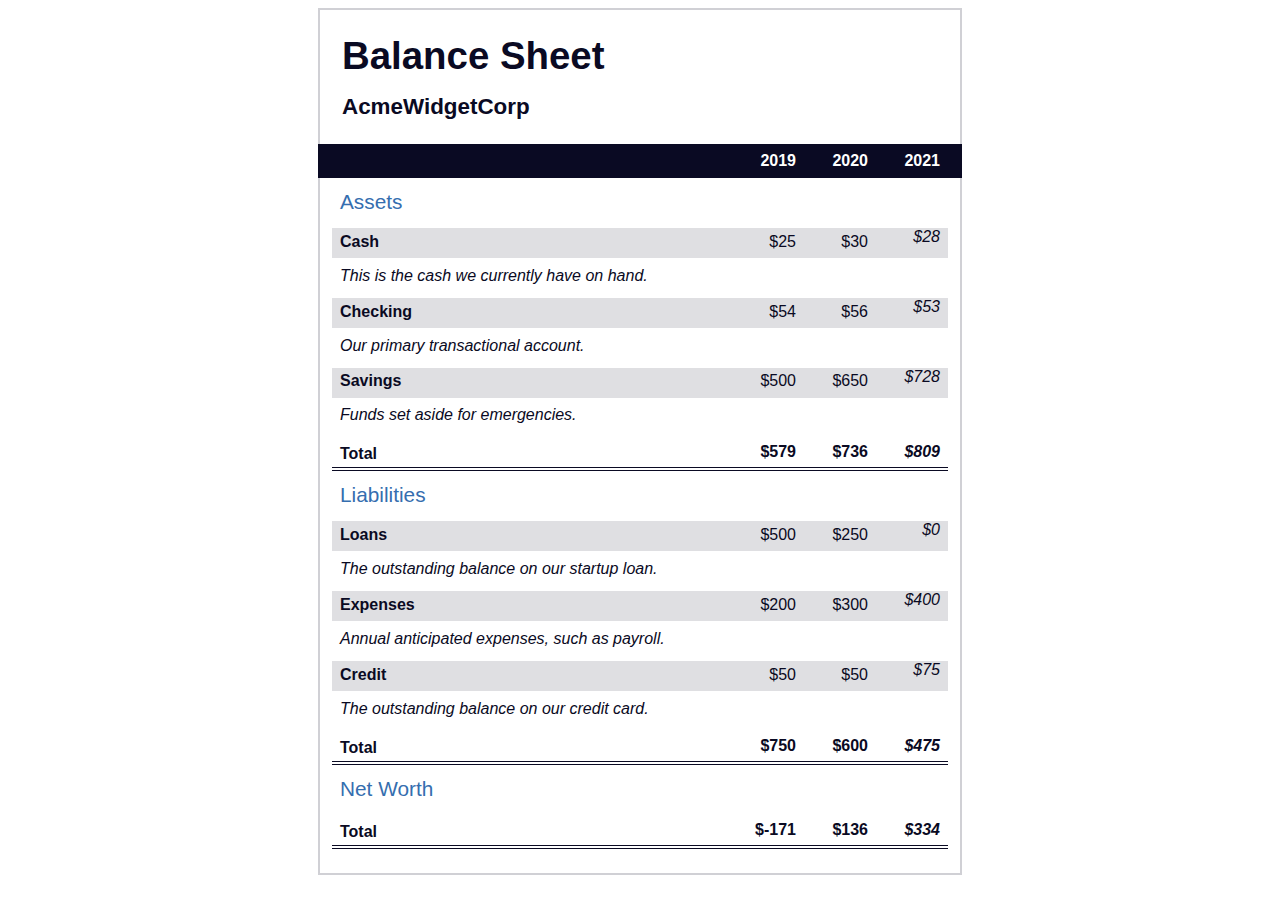
<file: Balance-Sheet/index.html>
<!DOCTYPE html>
<html lang="en">
  <head>
    <meta charset="UTF-8">
    <meta name="viewport" content="width=device-width, initial-scale=1.0">
    <title>Balance Sheet</title>
    <link rel="stylesheet" href="./styles.css">
  </head>
  <body>
    <main>
      <section>
        <h1>
          <span class="flex">
            <span>AcmeWidgetCorp</span>
            <span>Balance Sheet</span>
          </span>
        </h1>
        <div id="years" aria-hidden="true">
          <span class="year">2019</span>
          <span class="year">2020</span>
          <span class="year">2021</span>
        </div>
        <div class="table-wrap">
          <table>
            <caption>Assets</caption>
            <thead>
              <tr>
                <td></td>
                <th><span class="sr-only year">2019</span></th>
                <th><span class="sr-only year">2020</span></th>
                <th class="current"><span class="sr-only year">2021</span></th>
              </tr>
            </thead>
            <tbody>
              <tr class="data">
                <th>Cash <span class="description">This is the cash we currently have on hand.</span></th>
                <td>$25</td>
                <td>$30</td>
                <td class="current">$28</td>
              </tr>
              <tr class="data">
                <th>Checking <span class="description">Our primary transactional account.</span></th>
                <td>$54</td>
                <td>$56</td>
                <td class="current">$53</td>
              </tr>
              <tr class="data">
                <th>Savings <span class="description">Funds set aside for emergencies.</span></th>
                <td>$500</td>
                <td>$650</td>
                <td class="current">$728</td>
              </tr>
              <tr class="total">
                <th>Total <span class="sr-only">Assets</span></th>
                <td>$579</td>
                <td>$736</td>
                <td class="current">$809</td>
              </tr>
            </tbody>
          </table>
          <table>
            <caption>Liabilities</caption>
            <thead>
              <tr>
              <td></td>
              <th><span class="sr-only">2019</span></th>
              <th><span class="sr-only">2020</span></th>
              <th><span class="sr-only">2021</span></th>
              </tr>
            </thead>
            <tbody>
              <tr class="data">
                <th>Loans <span class="description">The outstanding balance on our startup loan.</span></th>
                <td>$500</td>
                <td>$250</td>
                <td class="current">$0</td>
              </tr>
              <tr class="data">
                <th>Expenses <span class="description">Annual anticipated expenses, such as payroll.</span></th>
                <td>$200</td>
                <td>$300</td>
                <td class="current">$400</td>
              </tr>
              <tr class="data">
                <th>Credit <span class="description">The outstanding balance on our credit card.</span></th>
                <td>$50</td>
                <td>$50</td>
                <td class="current">$75</td>
              </tr>
              <tr class="total">
                <th>Total <span class="sr-only">Liabilities</span></th>
                <td>$750</td>
                <td>$600</td>
                <td class="current">$475</td>
              </tr>
            </tbody>
          </table>
          <table>
            <caption>Net Worth</caption>
            <thead>
              <tr>
              <td></td>
              <th><span class="sr-only">2019</span></th>
              <th><span class="sr-only">2020</span></th>
              <th><span class="sr-only">2021</span></th>
              </tr>
            </thead>
            <tbody>
              <tr class="total">
                <th>Total <span class="sr-only">Net Worth</span></th>
                <td>$-171</td>
                <td>$136</td>
                <td class="current">$334</td>
              </tr>
            </tbody>
          </table>
        </div>
      </section>
    </main>
  </body>
</html>
</file>
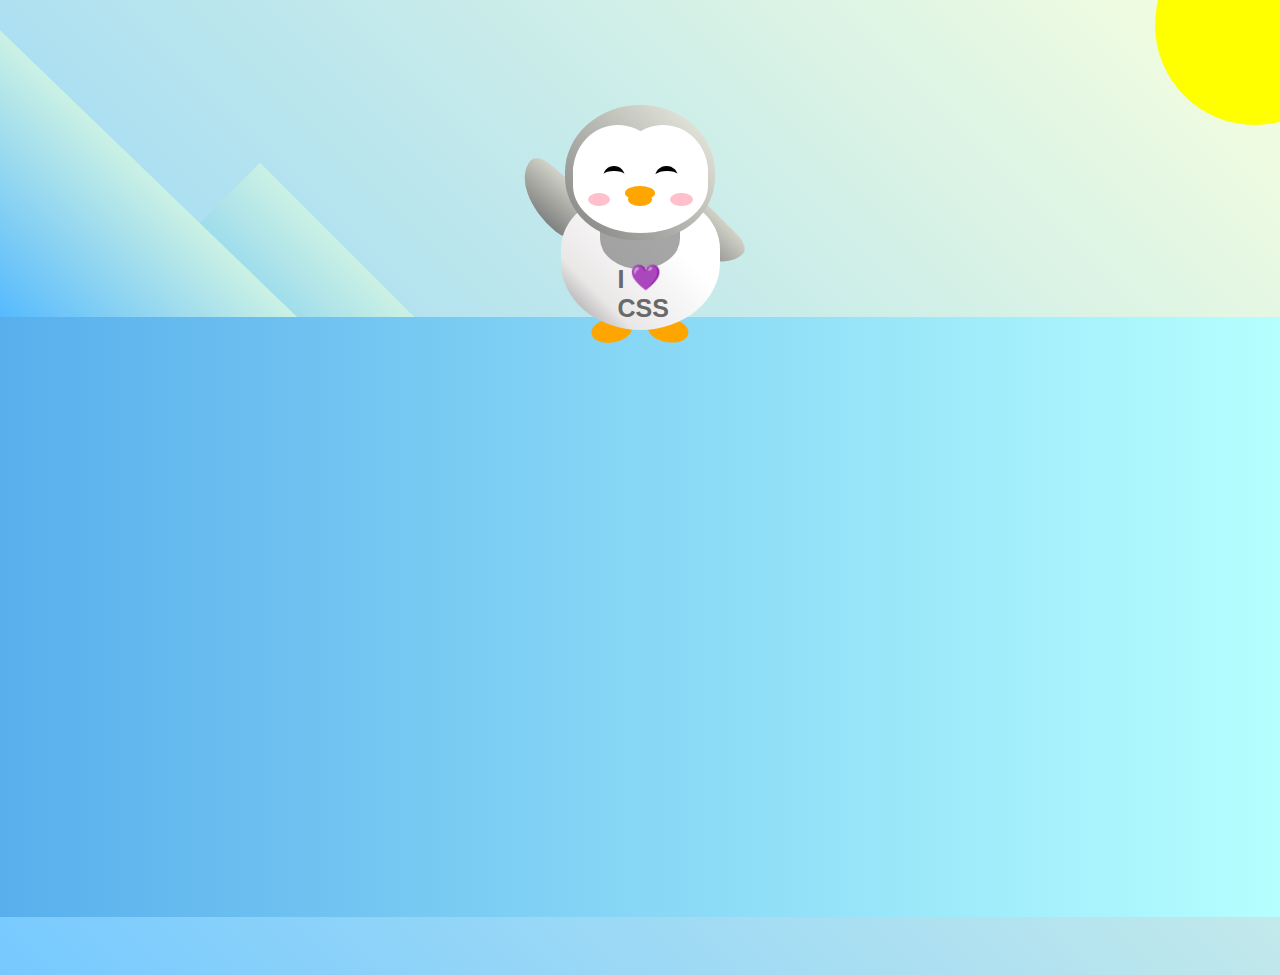
<file: Building-A-Penguin/index.html>
<!DOCTYPE html>
<html lang="en">
  <head>
    <meta charset="UTF-8" />
    <link rel="stylesheet" href="./styles.css" />
    <title>Penguin</title>
    <meta name="viewport" content="width=device-width, initial-scale=1.0" />
  </head>

  <body>
    <div class="left-mountain"></div>
    <div class="back-mountain"></div>
    <div class="sun"></div>
    <div class="penguin">
      <div class="penguin-head">
        <div class="face left"></div>
        <div class="face right"></div>
        <div class="chin"></div>
        <div class="eye left">
          <div class="eye-lid"></div>
        </div>
        <div class="eye right">
          <div class="eye-lid"></div>
        </div>
        <div class="blush left"></div>
        <div class="blush right"></div>
        <div class="beak top"></div>
        <div class="beak bottom"></div>
      </div>
      <div class="shirt">
        <div>💜</div>
        <p>I CSS</p>
      </div> 
      <div class="penguin-body">
        <div class="arm left"></div>
        <div class="arm right"></div>
        <div class="foot left"></div>
        <div class="foot right"></div>
      </div>
    </div>

    <div class="ground"></div>
  </body>
</html>
</file>
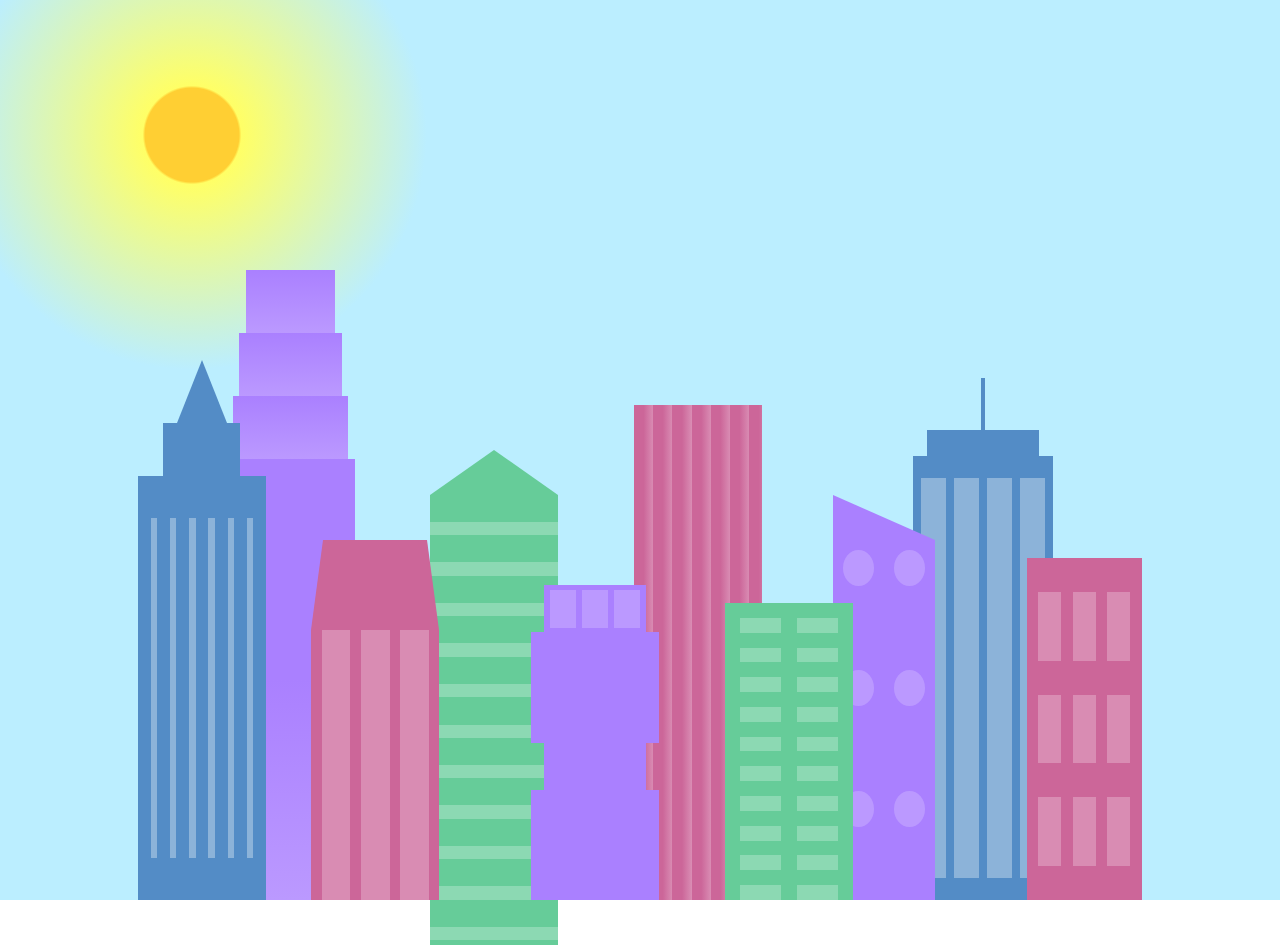
<file: City-Skyline/index.html>
<!DOCTYPE html>
<html lang="en">    
  <head>
    <meta charset="UTF-8">
    <title>City Skyline</title>
    <link href="styles.css" rel="stylesheet" />   
  </head>

  <body>
    <div class="background-buildings sky">
      <div></div>
      <div></div>
      <div class="bb1 building-wrap">
        <div class="bb1a bb1-window"></div>
        <div class="bb1b bb1-window"></div>
        <div class="bb1c bb1-window"></div>
        <div class="bb1d"></div>
      </div>
      <div class="bb2">
        <div class="bb2a"></div>
        <div class="bb2b"></div>
      </div>
      <div class="bb3"></div>
      <div></div>
      <div class="bb4 building-wrap">
        <div class="bb4a"></div>
        <div class="bb4b"></div>
        <div class="bb4c window-wrap">
          <div class="bb4-window"></div>
          <div class="bb4-window"></div>
          <div class="bb4-window"></div>
          <div class="bb4-window"></div>
        </div>
      </div>
      <div></div>
      <div></div>
    </div>

    <div class="foreground-buildings">
      <div></div>
      <div></div>
      <div class="fb1 building-wrap">
        <div class="fb1a"></div>
        <div class="fb1b"></div>
        <div class="fb1c"></div>
      </div>
      <div class="fb2">
        <div class="fb2a"></div>
        <div class="fb2b window-wrap">
          <div class="fb2-window"></div>
          <div class="fb2-window"></div>
          <div class="fb2-window"></div>
        </div>
      </div>
      <div></div>
      <div class="fb3 building-wrap">
        <div class="fb3a window-wrap">
          <div class="fb3-window"></div>
          <div class="fb3-window"></div>
          <div class="fb3-window"></div>
        </div>
        <div class="fb3b"></div>
        <div class="fb3a"></div>
        <div class="fb3b"></div>
      </div>
      <div class="fb4">
        <div class="fb4a"></div>
        <div class="fb4b">
          <div class="fb4-window"></div>
          <div class="fb4-window"></div>
          <div class="fb4-window"></div>
          <div class="fb4-window"></div>
          <div class="fb4-window"></div>
          <div class="fb4-window"></div>
        </div>
      </div>
      <div class="fb5"></div>
      <div class="fb6"></div>
      <div></div>
      <div></div>
    </div>
  </body>
</html>
</file>
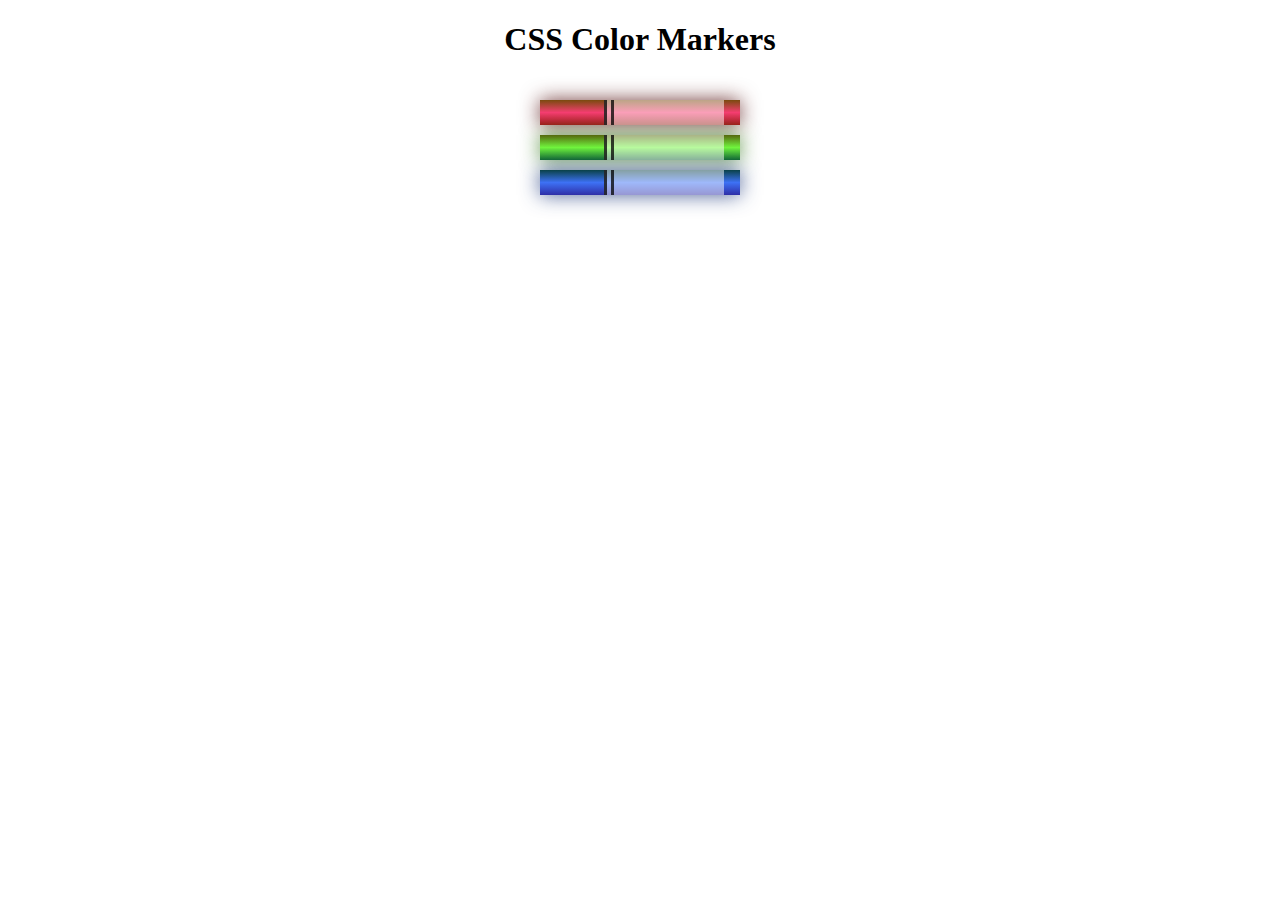
<file: CSS-Color-Markers/index.html>
<!DOCTYPE html>
<html lang="en">
  <head>
    <meta charset="utf-8">
    <meta name="viewport" content="width=device-width, initial-scale=1.0">
    <title>Colored Markers</title>
    <link rel="stylesheet" href="styles.css">
  </head>
  <body>
    <h1>CSS Color Markers</h1>
    <div class="container">
      <div class="marker red">
        <div class="cap"></div>
        <div class="sleeve"></div>
      </div>
      <div class="marker green">
        <div class="cap"></div>
        <div class="sleeve"></div>
      </div>
      <div class="marker blue">
        <div class="cap"></div>
        <div class="sleeve"></div>
      </div>
    </div>
  </body>
</html>
</file>
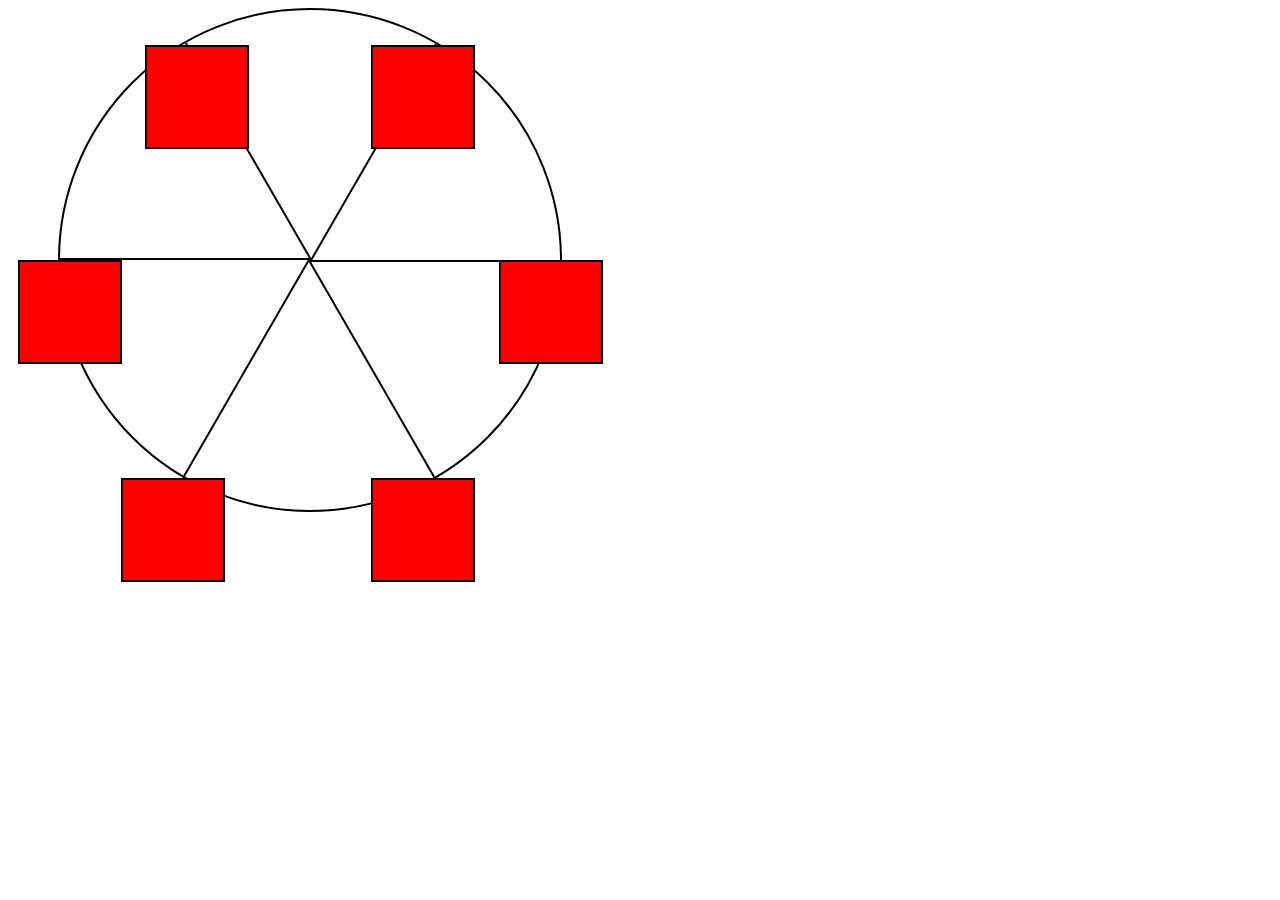
<file: Ferris-Wheel/index.html>
<!DOCTYPE html>
<html lang="en">
  <head>
    <meta charset="UTF-8">
    <title>Ferris Wheel</title>
    <link rel="stylesheet" href="./styles.css">
  </head>
  <body>
    <div class="wheel">
      <span class="line"></span>
      <span class="line"></span>
      <span class="line"></span>
      <span class="line"></span>
      <span class="line"></span>
      <span class="line"></span>

      <div class="cabin"></div>
      <div class="cabin"></div>
      <div class="cabin"></div>
      <div class="cabin"></div>
      <div class="cabin"></div>
      <div class="cabin"></div>
    </div>
  </body>
</html>
</file>
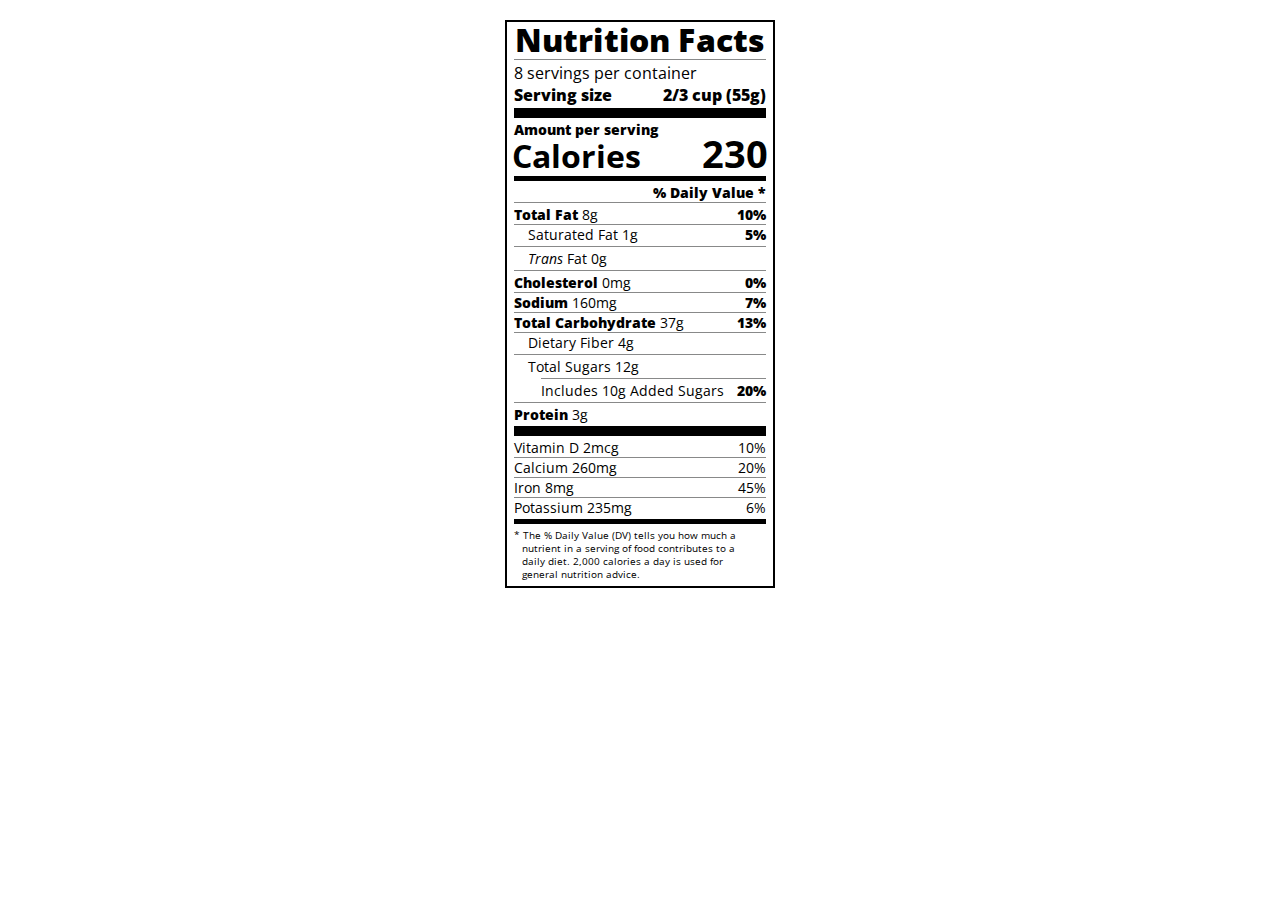
<file: Nutrition-Label/index.html>
<!DOCTYPE html>
<html lang="en">
  <head>
    <meta charset="UTF-8">
    <title>Nutrition Label</title>
    <link href="https://fonts.googleapis.com/css?family=Open+Sans:400,700,800" rel="stylesheet">
    <link href="./styles.css" rel="stylesheet">
  </head>
  <body>
    <div class="label">
      <header>
        <h1 class="bold">Nutrition Facts</h1>
        <div class="divider"></div>
        <p>8 servings per container</p>
        <p class="bold">Serving size <span class="right">2/3 cup (55g)</span></p>
      </header>
      <div class="divider lg"></div>
      <div class="calories-info">
        <p class="bold sm-text">Amount per serving</p>
        <h1>Calories <span class="right">230</span></h1>
      </div>
      <div class="divider md"></div>
      <div class="daily-value sm-text">
        <p class="right bold no-divider">% Daily Value *</p>
        <div class="divider"></div>
        <p><span class="bold">Total Fat</span> 8g <span class="bold right">10%</span></p>
        <p class="indent no-divider">Saturated Fat 1g <span class="bold right">5%</span></p>
        <div class="divider"></div>
        <p class="indent no-divider"><i>Trans</i> Fat 0g</p>
        <div class="divider"></div>
        <p><span class="bold">Cholesterol</span> 0mg <span class="right bold">0%</span></p>
        <p><span class="bold">Sodium</span> 160mg <span class="right bold">7%</span></p>
        <p><span class="bold">Total Carbohydrate</span> 37g <span class="right bold">13%</span></p>
        <p class="indent no-divider">Dietary Fiber 4g</p>
        <div class="divider"></div>
        <p class="indent no-divider">Total Sugars 12g</p>
        <div class="divider dbl-indent"></div>
        <p class="dbl-indent no-divider">Includes 10g Added Sugars <span class="right bold">20%</span>
        <div class="divider"></div>
        <p class="no-divider"><span class="bold">Protein</span> 3g</p>
        <div class="divider lg"></div>
        <p>Vitamin D 2mcg <span class="right">10%</span></p>
        <p>Calcium 260mg <span class="right">20%</span></p>
        <p>Iron 8mg <span class="right">45%</span></p>
        <p class="no-divider">Potassium 235mg <span class="right">6%</span></p>
      </div>
      <div class="divider md"></div>
      <p class="note">* The % Daily Value (DV) tells you how much a nutrient in a serving of food contributes to a daily diet. 2,000 calories a day is used for general nutrition advice.</p>
    </div>
  </body>
</html>
</file>
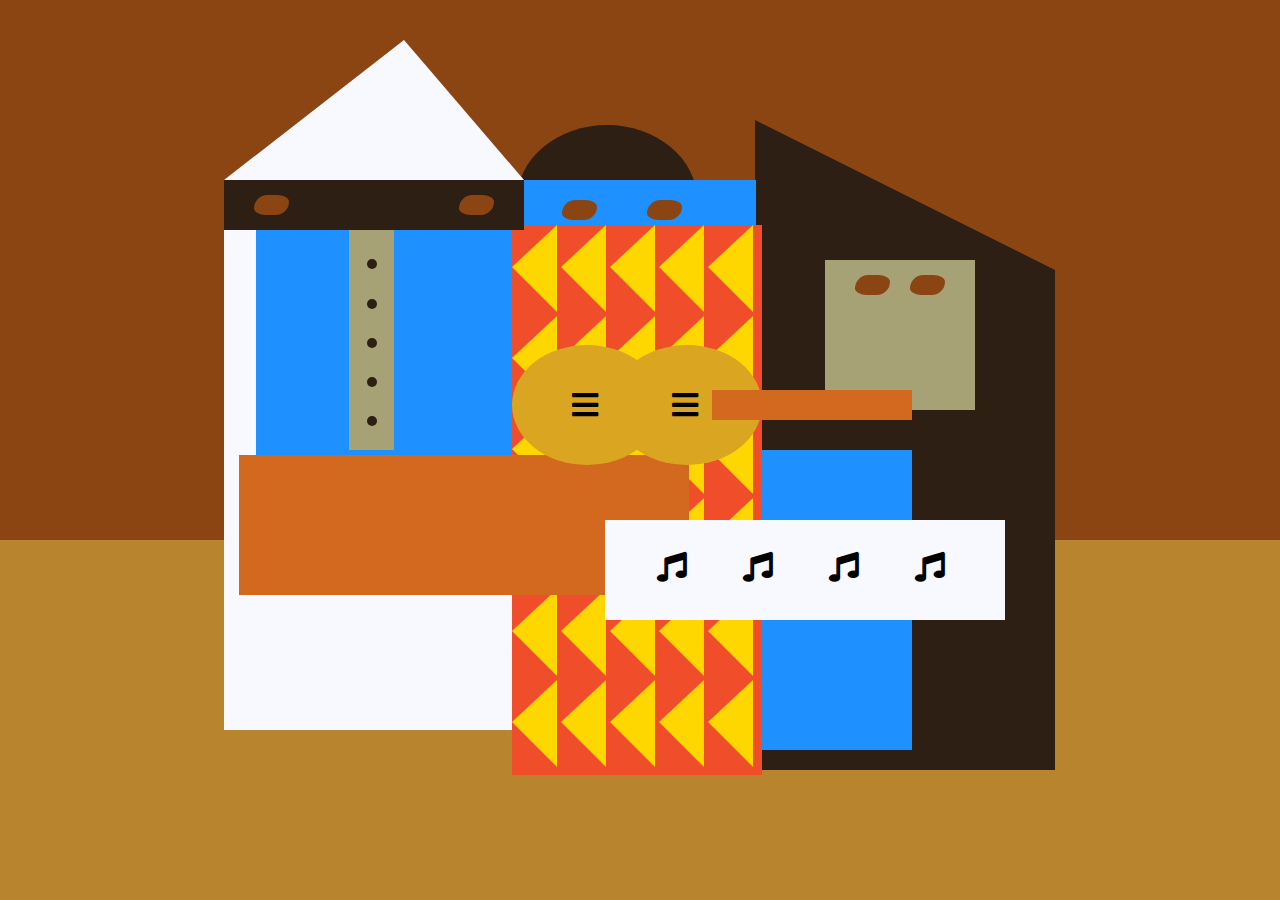
<file: Picasso-Painting/index.html>
<!DOCTYPE html>
<html lang="en">
  <head>
    <meta charset="utf-8">
    <title>Picasso Painting</title>
    <link rel="stylesheet" href="./styles.css" />
    <link rel="stylesheet" href="https://use.fontawesome.com/releases/v5.8.2/css/all.css">
  </head>
  <body>
    <div id="back-wall"></div>
    <div class="characters">
      <div id="offwhite-character">
        <div id="white-hat"></div>
        <div id="black-mask">
          <div class="eyes left"></div>
          <div class="eyes right"></div>
        </div>
        <div id="gray-instrument">
          <div class="black-dot"></div>
          <div class="black-dot"></div>
          <div class="black-dot"></div>
          <div class="black-dot"></div>
          <div class="black-dot"></div>
        </div>
        <div id="tan-table"></div>
      </div>
      <div id="black-character">
        <div id="black-hat"></div>
        <div id="gray-mask">
          <div class="eyes left"></div>
          <div class="eyes right"></div>
        </div>
        <div id="white-paper">
          <i class="fas fa-music"></i>
          <i class="fas fa-music"></i>
          <i class="fas fa-music"></i>
          <i class="fas fa-music"></i>
        </div>
      </div>
      <div class="blue" id="blue-left"></div>
      <div class="blue" id="blue-right"></div>
      <div id="orange-character">
        <div id="black-round-hat"></div>
        <div id="eyes-div">
          <div class="eyes left"></div>
          <div class="eyes right"></div>
        </div>
        <div id="triangles">
          <div class="triangle"></div>
          <div class="triangle"></div>
          <div class="triangle"></div>
          <div class="triangle"></div>
          <div class="triangle"></div>
          <div class="triangle"></div>
          <div class="triangle"></div>
          <div class="triangle"></div>
          <div class="triangle"></div>
          <div class="triangle"></div>
          <div class="triangle"></div>
          <div class="triangle"></div>
          <div class="triangle"></div>
          <div class="triangle"></div>
          <div class="triangle"></div>
          <div class="triangle"></div>
          <div class="triangle"></div>
          <div class="triangle"></div>
          <div class="triangle"></div>
          <div class="triangle"></div>
          <div class="triangle"></div>
          <div class="triangle"></div>
          <div class="triangle"></div>
          <div class="triangle"></div>
          <div class="triangle"></div>
          <div class="triangle"></div>
          <div class="triangle"></div>
          <div class="triangle"></div>
          <div class="triangle"></div>
          <div class="triangle"></div>
        </div>
        <div id="guitar">
          <div class="guitar" id="guitar-left">
            <i class="fas fa-bars"></i>
          </div>
          <div class="guitar" id="guitar-right">
            <i class="fas fa-bars"></i>
          </div>
          <div id="guitar-neck"></div>
        </div>
      </div>
    </div>
  </body>
</html>
</file>
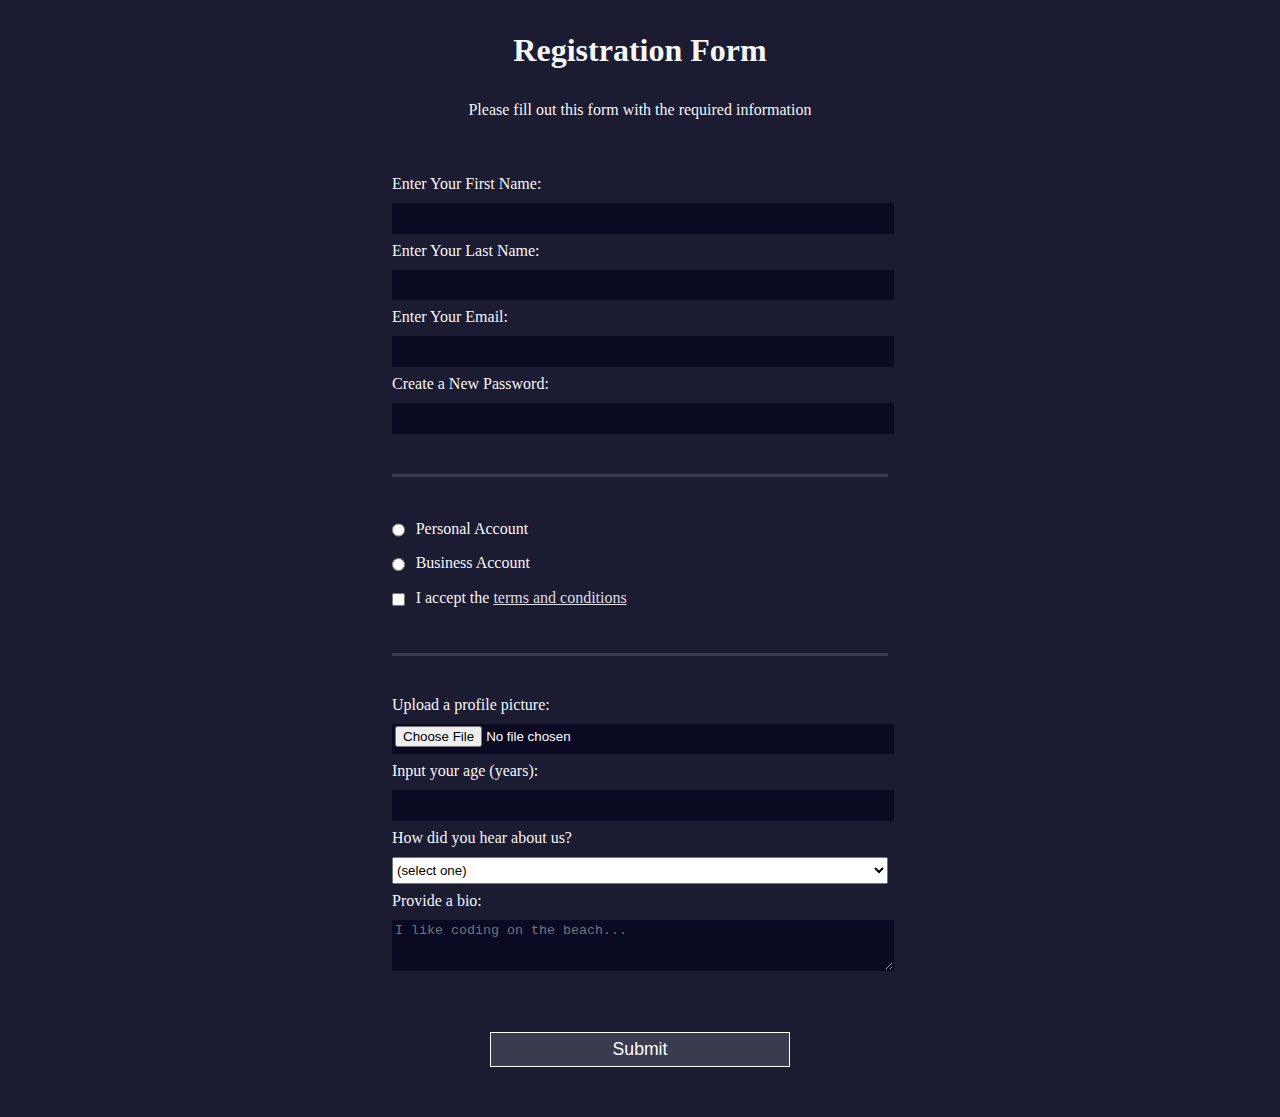
<file: Registration-Form/index.html>
<!DOCTYPE html>
<html lang="en">
  <head>
    <meta charset="UTF-8">
    <title>Registration Form</title>
    <link rel="stylesheet" href="styles.css" />
  </head>
  <body>
    <h1>Registration Form</h1>
    <p>Please fill out this form with the required information</p>
    <form method="post" action='https://register-demo.freecodecamp.org'>
      <fieldset>
        <label for="first-name">Enter Your First Name: <input id="first-name" name="first-name" type="text" required /></label>
        <label for="last-name">Enter Your Last Name: <input id="last-name" name="last-name" type="text" required /></label>
        <label for="email">Enter Your Email: <input id="email" name="email" type="email" required /></label>
        <label for="new-password">Create a New Password: <input id="new-password" name="new-password" type="password" pattern="[a-z0-5]{8,}" required /></label>
      </fieldset>
      <fieldset>
        <label for="personal-account"><input id="personal-account" type="radio" name="account-type" class="inline" /> Personal Account</label>
        <label for="business-account"><input id="business-account" type="radio" name="account-type" class="inline" /> Business Account</label>
        <label for="terms-and-conditions" name="terms-and-conditions">
          <input id="terms-and-conditions" type="checkbox" required name="terms-and-conditions" class="inline" /> I accept the <a href="https://www.freecodecamp.org/news/terms-of-service/">terms and conditions</a>
        </label>
      </fieldset>
      <fieldset>
        <label for="profile-picture">Upload a profile picture: <input id="profile-picture" type="file" name="file" /></label>
        <label for="age">Input your age (years): <input id="age" type="number" name="age" min="13" max="120" /></label>
        <label for="referrer">How did you hear about us?
          <select id="referrer" name="referrer">
            <option value="">(select one)</option>
            <option value="1">freeCodeCamp News</option>
            <option value="2">freeCodeCamp YouTube Channel</option>
            <option value="3">freeCodeCamp Forum</option>
            <option value="4">Other</option>
          </select>
        </label>
        <label for="bio">Provide a bio:
          <textarea id="bio" name="bio" rows="3" cols="30" placeholder="I like coding on the beach..."></textarea>
        </label>
      </fieldset>
      <input type="submit" value="Submit" />
    </form>
  </body>
</html>
</file>
<file: Balance-Sheet/styles.css>
span[class~="sr-only"] {
  border: 0 !important;
  clip: rect(1px, 1px, 1px, 1px) !important;
  clip-path: inset(50%) !important;
  -webkit-clip-path: inset(50%) !important;
  height: 1px !important;
  width: 1px !important;
  position: absolute !important;
  overflow: hidden !important;
  white-space: nowrap !important;
  padding: 0 !important;
  margin: -1px !important;
}

html {
  box-sizing: border-box;
}

body {
  font-family: sans-serif;
  color: #0a0a23;
}

h1 {
  max-width: 37.25rem;
  margin: 0 auto;
  padding: 1.5rem 1.25rem;
}

h1 .flex {
  display: flex;
  flex-direction: column-reverse;
  gap: 1rem;
}

h1 .flex span:first-of-type {
  font-size: 0.7em;
}

h1 .flex span:last-of-type {
  font-size: 1.2em;
}

section {
  max-width: 40rem;
  margin: 0 auto;
  border: 2px solid #d0d0d5;
}

#years {
  display: flex;
  justify-content: flex-end;
  position: sticky;
  top: 0;
  background: #0a0a23;
  color: #fff;
  z-index: 999;
  padding: 0.5rem calc(1.25rem + 2px) 0.5rem 0;
  margin: 0 -2px;
}

#years span[class] {
  font-weight: bold;
  width: 4.5rem;
  text-align: right;
}

.table-wrap {
  padding: 0 0.75rem 1.5rem 0.75rem;
}

table {
  border-collapse: collapse;
  border: 0;
  width: 100%;
  position: relative;
  margin-top: 3rem;
}

table caption {
  color: #356eaf;
  font-size: 1.3em;
  font-weight: normal;
  position: absolute;
  top: -2.25rem;
  left: 0.5rem;
}

tbody td {
  width: 100vw;
  min-width: 4rem;
  max-width: 4rem;
}

tbody th {
  width: calc(100% - 12rem);
}

tr[class="total"] {
  border-bottom: 4px double #0a0a23;
  font-weight: bold;
}

tr[class="total"] th {
  text-align: left;
  padding: 0.5rem 0 0.25rem 0.5rem;
}

tr.total td {
  text-align: right;
  padding: 0 0.25rem;
}

tr.total td:nth-of-type(3) {
  padding-right: 0.5rem;
}

tr.total:hover {
  background-color: #99c9ff;
}

td.current {
  font-style: italic;
}

tr.data {
  background-image: linear-gradient(to bottom, #dfdfe2 1.845rem, white 1.845rem);
}

tr.data th {
  text-align: left;
  padding-top: 0.3rem;
  padding-left: 0.5rem;
}

tr.data th .description {
  display: block;
  font-weight: normal;
  font-style: italic;
  padding: 1rem 0 0.75rem;
  margin-right: -13.5rem;
}

tr.data td {
  vertical-align: top;
  padding: 0.3rem 0.25rem 0;
  text-align: right;
}

tr.data td:last-of-type{
  padding:0 0.5rem 0 0;
}
</file>
<file: Building-A-Penguin/styles.css>
:root {
  --penguin-face: white;
  --penguin-picorna: orange;
  --penguin-skin: gray;
}

body {
  background: linear-gradient(45deg, rgb(118, 201, 255), rgb(247, 255, 222));
  margin: 0;
  padding: 0;
  width: 100%;
  height: 100vh;
  overflow: hidden;
}

.left-mountain {
  width: 300px;
  height: 300px;
  background: linear-gradient(rgb(203, 241, 228), rgb(80, 183, 255));
  position: absolute;
  transform: skew(0deg, 44deg);
  z-index: 2;
  margin-top: 100px;
}

.back-mountain {
  width: 300px;
  height: 300px;
  background: linear-gradient(rgb(203, 241, 228), rgb(47, 170, 255));
  position: absolute;
  z-index: 1;
  transform: rotate(45deg);
  left: 110px;
  top: 225px;
}

.sun {
  width: 200px;
  height: 200px;
  background-color: yellow;
  position: absolute;
  border-radius: 50%;
  top: -75px;
  right: -75px;
}

.penguin {
  width: 300px;
  height: 300px;
  margin: auto;
  margin-top: 75px;
  z-index: 4;
  position: relative;
  transition: transform 1s ease-in-out 0ms;
}

.penguin * {
  position: absolute;
}

.penguin:active {
  transform: scale(1.5);
  cursor: not-allowed;
}

.penguin-head {
  width: 50%;
  height: 45%;
  background: linear-gradient(
    45deg,
    var(--penguin-skin),
    rgb(239, 240, 228)
  );
  border-radius: 70% 70% 65% 65%;
  top: 10%;
  left: 25%;
  z-index: 1;
}

.face {
  width: 60%;
  height: 70%;
  background-color: var(--penguin-face);
  border-radius: 70% 70% 60% 60%;
  top: 15%;
}

.face.left {
  left: 5%;
}

.face.right {
  right: 5%;
}

.chin {
  width: 90%;
  height: 70%;
  background-color: var(--penguin-face);
  top: 25%;
  left: 5%;
  border-radius: 70% 70% 100% 100%;
}

.eye {
  width: 15%;
  height: 17%;
  background-color: black;
  top: 45%;
  border-radius: 50%;
}

.eye.left {
  left: 25%;
}

.eye.right {
  right: 25%;
}

.eye-lid {
  width: 150%;
  height: 100%;
  background-color: var(--penguin-face);
  top: 25%;
  left: -23%;
  border-radius: 50%;
}

.blush {
  width: 15%;
  height: 10%;
  background-color: pink;
  top: 65%;
  border-radius: 50%;
}

.blush.left {
  left: 15%;
}

.blush.right {
  right: 15%;
}

.beak {
  height: 10%;
  background-color: var(--penguin-picorna);
  border-radius: 50%;
}

.beak.top {
  width: 20%;
  top: 60%;
  left: 40%;
}

.beak.bottom {
  width: 16%;
  top: 65%;
  left: 42%;
}

.shirt {
  font: bold 25px Helvetica, sans-serif;
  top: 165px;
  left: 127.5px;
  z-index: 1;
  color: #6a6969;
}

.shirt div {
  font-weight:  initial;
  top: 22.5px;
  left: 12px;
}

.penguin-body {
  width: 53%;
  height: 45%;
  background: linear-gradient(
    45deg,
    rgb(134, 133, 133) 0%,
    rgb(234, 231, 231) 25%,
    white 67%
  );
  border-radius: 80% 80% 100% 100%;
  top: 40%;
  left: 23.5%;
}

.penguin-body::before {
  content: "";
  position: absolute;
  width: 50%;
  height: 45%;
  background-color: var(--penguin-skin);
  top: 10%;
  left: 25%;
  border-radius: 0% 0% 100% 100%;
  opacity: 70%;
}

.arm {
  width: 30%;
  height: 60%;
  background: linear-gradient(
    90deg,
    var(--penguin-skin),
    rgb(209, 210, 199)
  );
  border-radius: 30% 30% 30% 120%;
  z-index: -1;
}

.arm.left {
  top: 35%;
  left: 5%;
  transform-origin: top left; 
  transform: rotate(130deg) scaleX(-1);
  animation: 3s linear infinite wave;
}

.arm.right {
  top: 0%;
  right: -5%;
  transform: rotate(-45deg);
}

@keyframes wave {
  10% {
    transform: rotate(110deg) scaleX(-1);
  }
  20% {
    transform: rotate(130deg) scaleX(-1);
  }
  30% {
    transform: rotate(110deg) scaleX(-1);
  }
  40% {
    transform: rotate(130deg) scaleX(-1);
  }
}

.foot {
  width:  15%;
  height: 30%;
  background-color: var(--penguin-picorna);
  top: 85%;
  border-radius: 50%;
  z-index: -1;
}

.foot.left {
  left: 25%;
  transform: rotate(80deg);
}

.foot.right {
  right: 25%;
  transform: rotate(-80deg);
}

.ground {
  width: 100vw;
  height: 400px;
  background: linear-gradient(90deg, rgb(88, 175, 236), rgb(182, 255, 255));
  z-index: 3;
  position: absolute;
  margin-top: -58px;
  height: calc(100vh - 300px);
}
</file>
<file: City-Skyline/styles.css>
:root {
  --building-color1: #aa80ff;
  --building-color2: #66cc99;
  --building-color3: #cc6699;
  --building-color4: #538cc6;
  --window-color1: #bb99ff;
  --window-color2: #8cd9b3;
  --window-color3: #d98cb3;
  --window-color4: #8cb3d9;
}

* {
  box-sizing: border-box;
}

body {
  height: 100vh;
  margin: 0;
  overflow: hidden;
}

.background-buildings, .foreground-buildings {
  width: 100%;
  height: 100%;
  display: flex;
  align-items: flex-end;
  justify-content: space-evenly;
  position: absolute;
  top: 0;
}

.building-wrap {
  display: flex;
  flex-direction: column;
  align-items: center;
}

.window-wrap {
  display: flex;
  align-items: center;
  justify-content: space-evenly;
}

.sky {
  background: radial-gradient(
      closest-corner circle at 15% 15%,
      #ffcf33,
      #ffcf33 20%,
      #ffff66 21%,
      #bbeeff 100%
    );
}

/* BACKGROUND BUILDINGS - "bb" stands for "background building" */
.bb1 {
  width: 10%;
  height: 70%;
}

.bb1a {
  width: 70%;
}
  
.bb1b {
  width: 80%;
}
  
.bb1c {
  width: 90%;
}

.bb1d {
  width: 100%;
  height: 70%;
  background: linear-gradient(
      var(--building-color1) 50%,
      var(--window-color1)
    );
}

.bb1-window {
  height: 10%;
  background: linear-gradient(
      var(--building-color1),
      var(--window-color1)
    );
}

.bb2 {
  width: 10%;
  height: 50%;
}

.bb2a {
  border-bottom: 5vh solid var(--building-color2);
  border-left: 5vw solid transparent;
  border-right: 5vw solid transparent;
}

.bb2b {
  width: 100%;
  height: 100%;
  background: repeating-linear-gradient(
      var(--building-color2),
      var(--building-color2) 6%,
      var(--window-color2) 6%,
      var(--window-color2) 9%
    );
}

.bb3 {
  width: 10%;
  height: 55%;
  background: repeating-linear-gradient(
      90deg,
      var(--building-color3),
      var(--building-color3),
      var(--window-color3) 15%
    );
}

.bb4 {
  width: 11%;
  height: 58%;
}

.bb4a {
  width: 3%;
  height: 10%;
  background-color: var(--building-color4);
}

.bb4b {
  width: 80%;
  height: 5%;
  background-color: var(--building-color4);
}
  
.bb4c {
  width: 100%;
  height: 85%;
  background-color: var(--building-color4);
}

.bb4-window {
  width: 18%;
  height: 90%;
  background-color: var(--window-color4);
}

/* FOREGROUND BUILDINGS - "fb" stands for "foreground building" */
.fb1 {
  width: 10%;
  height: 60%;
}

.fb1a {
  border-bottom: 7vh solid var(--building-color4);
  border-left: 2vw solid transparent;
  border-right: 2vw solid transparent;
}

.fb1b {
  width: 60%;
  height: 10%;
  background-color: var(--building-color4);
}
  
.fb1c {
  width: 100%;
  height: 80%;
  background: repeating-linear-gradient(
      90deg,
      var(--building-color4),
      var(--building-color4) 10%,
      transparent 10%,
      transparent 15%
    ),
    repeating-linear-gradient(
      var(--building-color4),
      var(--building-color4) 10%,
      var(--window-color4) 10%,
      var(--window-color4) 90%
    );
}

.fb2 {
  width: 10%;
  height: 40%;
}

.fb2a {
  width: 100%;
  border-bottom: 10vh solid var(--building-color3);
  border-left: 1vw solid transparent;
  border-right: 1vw solid transparent;
}

.fb2b {
  width: 100%;
  height: 75%;
  background-color: var(--building-color3);
}

.fb2-window {
  width: 22%;
  height: 100%;
  background-color: var(--window-color3);
}

.fb3 {
  width: 10%;
  height: 35%;
}
  
.fb3a {
  width: 80%;
  height: 15%;
  background-color: var(--building-color1);
}
  
.fb3b {
  width: 100%;
  height: 35%;
  background-color: var(--building-color1);
}

.fb3-window {
  width: 25%;
  height: 80%;
  background-color: var(--window-color1);
}

.fb4 {
  width: 8%;
  height: 45%;
  position: relative;
  left: 10%;
}

.fb4a {
  border-top: 5vh solid transparent;
  border-left: 8vw solid var(--building-color1);
}

.fb4b {
  width: 100%;
  height: 89%;
  background-color: var(--building-color1);
  display: flex;
  flex-wrap: wrap;
}

.fb4-window {
  width: 30%;
  height: 10%;
  border-radius: 50%;
  background-color: var(--window-color1);
  margin: 10%;
}

.fb5 {
  width: 10%;
  height: 33%;
  position: relative;
  right: 10%;
  background: repeating-linear-gradient(
      var(--building-color2),
      var(--building-color2) 5%,
      transparent 5%,
      transparent 10%
    ),
    repeating-linear-gradient(
      90deg,
      var(--building-color2),
      var(--building-color2) 12%,
      var(--window-color2) 12%,
      var(--window-color2) 44%
    );
}

.fb6 {
  width: 9%;
  height: 38%;
  background: repeating-linear-gradient(
      90deg,
      var(--building-color3),
      var(--building-color3) 10%,
      transparent 10%,
      transparent 30%
    ),
    repeating-linear-gradient(
      var(--building-color3),
      var(--building-color3) 10%,
      var(--window-color3) 10%,
      var(--window-color3) 30%
    );
}

@media (max-width: 1000px) {
  :root {
    --building-color1: #000;
    --building-color2: #000;
    --building-color3: #000;
    --building-color4: #000;
    --window-color1: #777;
    --window-color2: #777;
    --window-color3: #777;
    --window-color4: #777;
  }
  .sky {
    background: radial-gradient(
        closest-corner circle at 15% 15%,
        #ccc,
        #ccc 20%,
        #445 21%,
        #223 100%
      );
  }
}
</file>
<file: CSS-Color-Markers/styles.css>
h1 {
  text-align: center;
}

.container {
  background-color: rgb(255, 255, 255);
  padding: 10px 0;
}

.marker {
  width: 200px;
  height: 25px;
  margin: 10px auto;
}

.cap {
  width: 60px;
  height: 25px;
}

.sleeve {
  width: 110px;
  height: 25px;
  background-color: rgba(255, 255, 255, 0.5);
  border-left: 10px double rgba(0, 0, 0, 0.75);
}

.cap, .sleeve {
  display: inline-block;
}

.red {
  background: linear-gradient(rgb(122, 74, 14), rgb(245, 62, 113), rgb(162, 27, 27));
  box-shadow: 0 0 20px 0 rgba(83, 14, 14, 0.8);
}

.green {
  background: linear-gradient(#55680D, #71F53E, #116C31);
  box-shadow: 0 0 20px 0 #3B7E20CC;
}

.blue {
  background: linear-gradient(hsl(186, 76%, 16%), hsl(223, 90%, 60%), hsl(240, 56%, 42%));
  box-shadow: 0 0 20px 0 hsla(223, 59%, 31%, 0.8);
}
</file>
<file: Ferris-Wheel/styles.css>
.wheel {
  border: 2px solid black;
  border-radius: 50%;
  margin-left: 50px;
  position: absolute;
  height: 55vw;
  width: 55vw;
  max-width: 500px;
  max-height: 500px;
  animation-name: wheel;
  animation-duration: 10s;
  animation-iteration-count: infinite;
  animation-timing-function: linear;
}

.line {
  background-color: black;
  width: 50%;
  height: 2px;
  position: absolute;
  top: 50%;
  left: 50%;
  transform-origin: 0% 0%;
}

.line:nth-of-type(2) {
  transform: rotate(60deg);
}
.line:nth-of-type(3) {
  transform: rotate(120deg);
}
.line:nth-of-type(4) {
  transform: rotate(180deg);
}
.line:nth-of-type(5) {
  transform: rotate(240deg);
}
.line:nth-of-type(6) {
  transform: rotate(300deg);
}

.cabin {
  background-color: red;
  width: 20%;
  height: 20%;
  position: absolute;
  border: 2px solid;
  transform-origin: 50% 0%;
  animation: cabins 10s ease-in-out infinite;
}

.cabin:nth-of-type(1) {
  right: -8.5%;
  top: 50%;
}
.cabin:nth-of-type(2) {
  right: 17%;
  top: 93.5%;
}
.cabin:nth-of-type(3) {
  right: 67%;
  top: 93.5%;
}
.cabin:nth-of-type(4) {
  left: -8.5%;
  top: 50%;
}
.cabin:nth-of-type(5) {
  left: 17%;
  top: 7%;
}
.cabin:nth-of-type(6) {
  right: 17%;
  top: 7%;
}

@keyframes wheel {
   0% {
     transform: rotate(0deg);
   }
   100% {
     transform: rotate(360deg);
   }
}

@keyframes cabins {
  0% {
    transform: rotate(0deg);
  }
  25% {
    background-color: yellow;
  }
  50% {
    background-color: purple;
  }
  75% {
    background-color: yellow;
  }
  100% {
    transform: rotate(-360deg);
  }
}
</file>
<file: Nutrition-Label/styles.css>
* {
  box-sizing: border-box;
}

html {
  font-size: 16px;
}

body {
  font-family: 'Open Sans', sans-serif;
}

.label {
  border: 2px solid black;
  width: 270px;
  margin: 20px auto;
  padding: 0 7px;
}

header h1 {
  text-align: center;
  margin: -4px 0;
  letter-spacing: 0.15px
}

p {
  margin: 0;
}

.divider {
  border-bottom: 1px solid #888989;
  margin: 2px 0;
  clear: right;
}

.bold {
  font-weight: 800;
}

.right {
  float: right;
}

.lg {
  height: 10px;
}

.lg, .md {
  background-color: black;
  border: 0;
}

.md {
  height: 5px;
}

.sm-text {
  font-size: 0.85rem;
}

.calories-info h1 {
  margin: -5px -2px;
  overflow: hidden;
}

.calories-info span {
  font-size: 1.2em;
  margin-top: -7px;
}

.indent {
  margin-left: 1em;
}

.dbl-indent {
  margin-left: 2em;
}

.daily-value p:not(.no-divider) {
  border-bottom: 1px solid #888989;
}

.note {
  font-size: 0.6rem;
  margin: 5px 0;
  padding: 0 8px;
  text-indent:-8px;
}
</file>
<file: Picasso-Painting/styles.css>
body {
  background-color: rgb(184, 132, 46);
}

#back-wall {
  background-color: #8B4513;
  width: 100%;
  height: 60%;
  position: absolute;
  top: 0;
  left: 0;
  z-index: -1;
}

#offwhite-character {
  width: 300px;
  height: 550px;
  background-color: GhostWhite;
  position: absolute;
  top: 20%;
  left: 17.5%;
}

#white-hat {
  width: 0;
  height: 0;
  border-style: solid;
  border-width: 0 120px 140px 180px;
  border-top-color: transparent;
  border-right-color: transparent;
  border-bottom-color: GhostWhite;
  border-left-color: transparent;
  position: absolute;
  top: -140px;
  left: 0;
}

#black-mask {
  width: 100%;
  height: 50px;
  background-color: rgb(45, 31, 19);
  position: absolute;
  top: 0;
  left: 0;
  z-index: 1;
}

#gray-instrument {
  width: 15%;
  height: 40%;
  background-color: rgb(167, 162, 117);
  position: absolute;
  top: 50px;
  left: 125px;
  z-index: 1;
}

.black-dot {
  width: 10px;
  height: 10px;
  background-color: rgb(45, 31, 19);
  border-radius: 50%;
  display: block;
  margin: auto;
  margin-top: 65%;
}

#tan-table {
  width: 450px;
  height: 140px;
  background-color: #D2691E;
  position: absolute;
  top: 275px;
  left: 15px;
  z-index: 1;
}

#black-character {
  width: 300px;
  height: 500px;
  background-color: rgb(45, 31, 19);
  position: absolute;
  top: 30%;
  left: 59%;
}

#black-hat {
  width: 0;
  height: 0;
  border-style: solid;
  border-width: 150px 0 0 300px;
  border-top-color: transparent;
  border-right-color: transparent;
  border-bottom-color: transparent;
  border-left-color: rgb(45, 31, 19);
  position: absolute;
  top: -150px;
  left: 0;
}

#gray-mask {
  width: 150px;
  height: 150px;
  background-color: rgb(167, 162, 117);
  position: absolute;
  top: -10px;
  left: 70px;
}

#white-paper {
  width: 400px;
  height: 100px;
  background-color: GhostWhite;
  position: absolute;
  top: 250px;
  left: -150px;
  z-index: 1;
}

.fa-music {
  display: inline-block;
  margin-top: 8%;
  margin-left: 13%;
}

.blue {
  background-color: #1E90FF;
}

#blue-left {
  width: 500px;
  height: 300px;
  position: absolute;
  top: 20%;
  left: 20%;
}

#blue-right {
  width: 400px;
  height: 300px;
  position: absolute;
  top: 50%;
  left: 40%;
}

#orange-character {
  width: 250px;
  height: 550px;
  background-color: rgb(240, 78, 42);
  position: absolute;
  top: 25%;
  left: 40%;
}

#black-round-hat {
  width: 180px;
  height: 150px;
  background-color: rgb(45, 31, 19);
  border-radius: 50%;
  position: absolute;
  top: -100px;
  left: 5px;
  z-index: -1;
}

#eyes-div {
  width: 180px;
  height: 50px;
  position: absolute;
  top: -40px;
  left: 20px;
  z-index: 3;
}

#triangles {
  width: 250px;
  height: 550px;
}

.triangle {
  width: 0;
  height: 0;
  border-style: solid;
  border-width: 42px 45px 45px 0;
  border-top-color: transparent;
  border-right-color: Gold; /* yellow */
  border-bottom-color: transparent;
  border-left-color: transparent;
  display: inline-block;
}

#guitar {
  width: 100%;
  height: 100px;
  position: absolute;
  top: 120px;
  left: 0px;
  z-index: 3;
}

.guitar {
  width: 150px;
  height: 120px;
  background-color: Goldenrod;
  border-radius: 50%;
}

#guitar-left {
  position: absolute;
  left: 0px;
}

#guitar-right {
  position: absolute;
  left: 100px;
}

.fa-bars {
  display: block;
  margin-top: 30%;
  margin-left: 40%;
}

#guitar-neck {
  width: 200px;
  height: 30px;
  background-color: #D2691E;
  position: absolute;
  top: 45px;
  left: 200px;
  z-index: 3;
}

.eyes {
  width: 35px;
  height: 20px;
  background-color: #8B4513;
  border-radius: 20px 50%;
}

.right {
  position: absolute;
  top: 15px;
  right: 30px;
}

.left {
  position: absolute;
  top: 15px;
  left: 30px;
}

.fas{
  font-size:30px;
}
</file>
<file: Registration-Form/styles.css>
body {
  width: 100%;
  height: 100vh;
  margin: 0;
  background-color: #1b1b32;
  color: #f5f6f7;
  font-family: Tahoma;
  font-size: 16px;
}

h1, p {
  margin: 1em auto;
  text-align: center;
}

form {
  width: 60vw;
  max-width: 500px;
  min-width: 300px;
  margin: 0 auto;
  padding-bottom: 2em;
}

fieldset {
  border: none;
  padding: 2rem 0;
  border-bottom: 3px solid #3b3b4f;
}

fieldset:last-of-type {
  border-bottom: none;
}

label {
  display: block;
  margin: 0.5rem 0;
}

input,
textarea,
select {
  margin: 10px 0 0 0;
  width: 100%;
  min-height: 2em;
}

input, textarea {
  background-color: #0a0a23;
  border: 1px solid #0a0a23;
  color: #ffffff;
}

.inline {
  width: unset;
  margin: 0 0.5em 0 0;
  vertical-align: middle;
}

input[type="submit"] {
  display: block;
  width: 60%;
  margin: 1em auto;
  height: 2em;
  font-size: 1.1rem;
  background-color: #3b3b4f;
  border-color: white;
  min-width: 300px;
}

input[type="file"] {
  padding: 1px 2px;
}

a {
  color: #dfdfe2;
}
</file>
